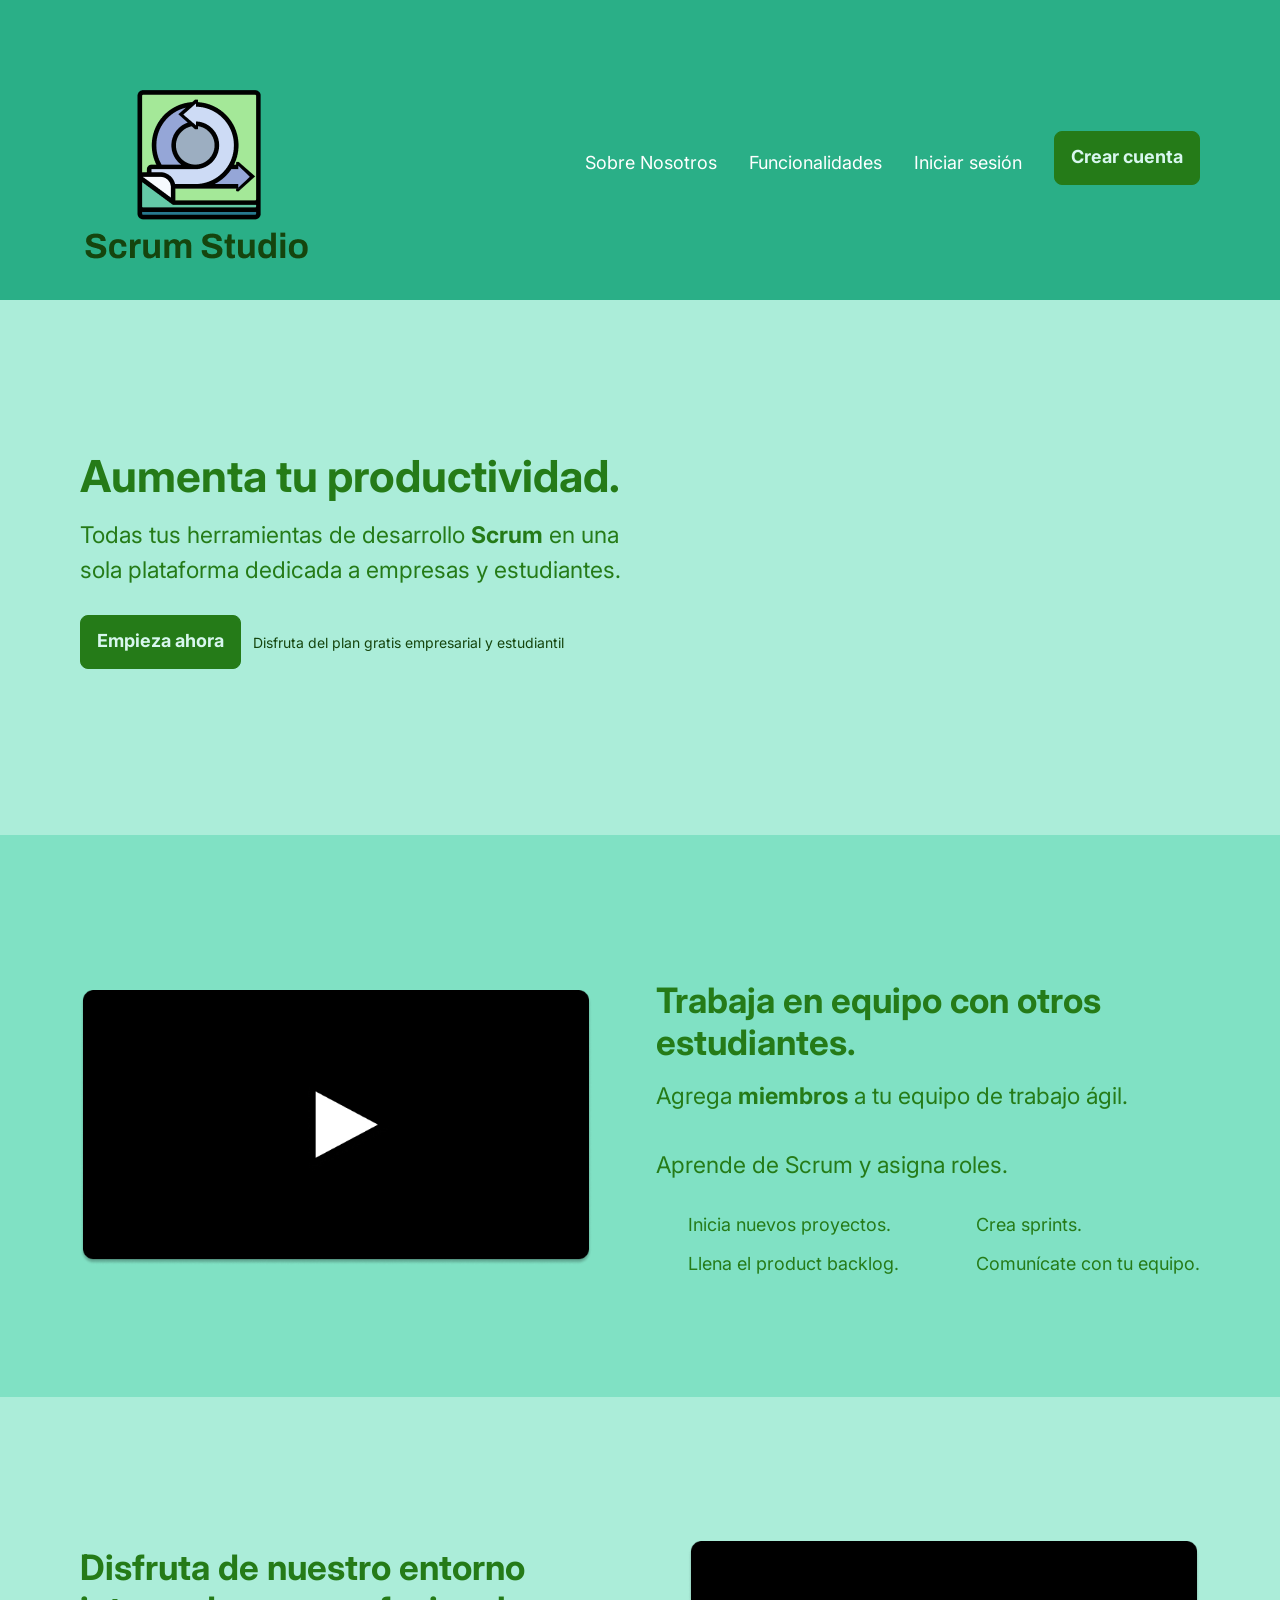
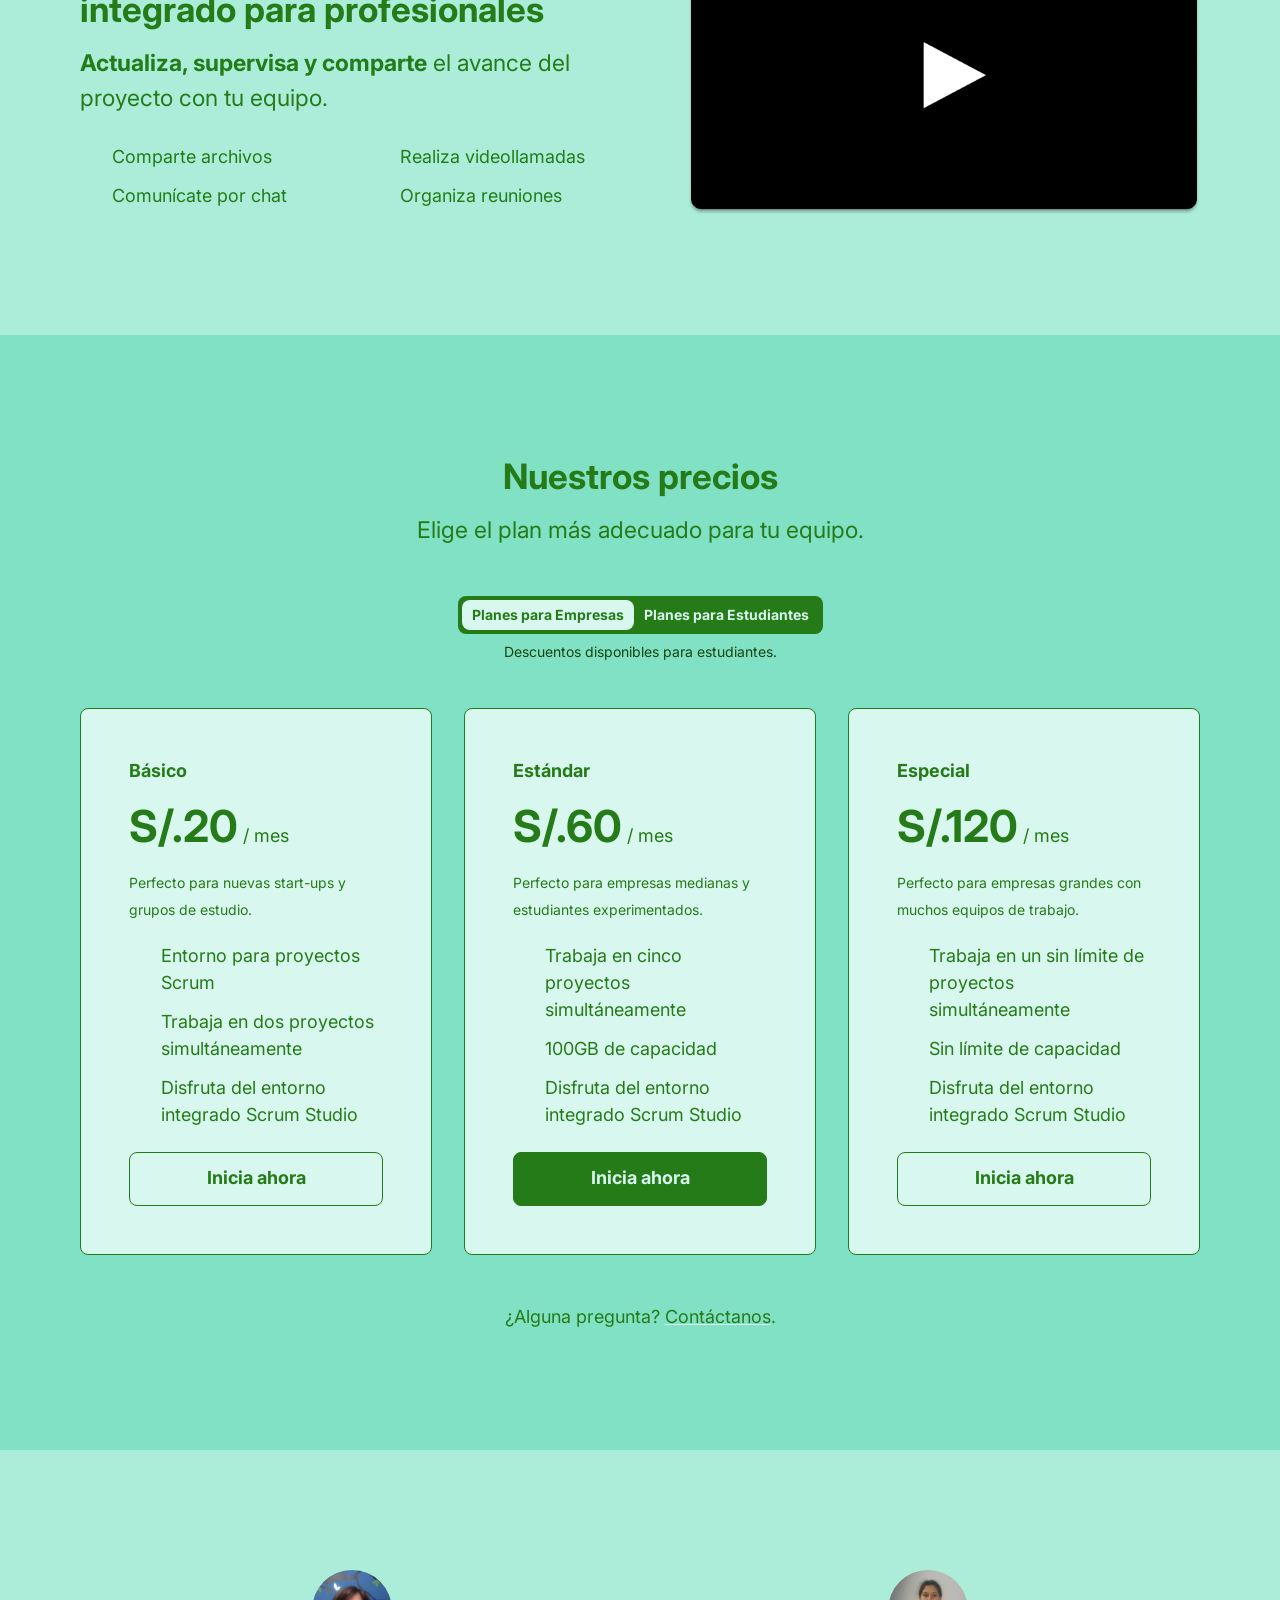
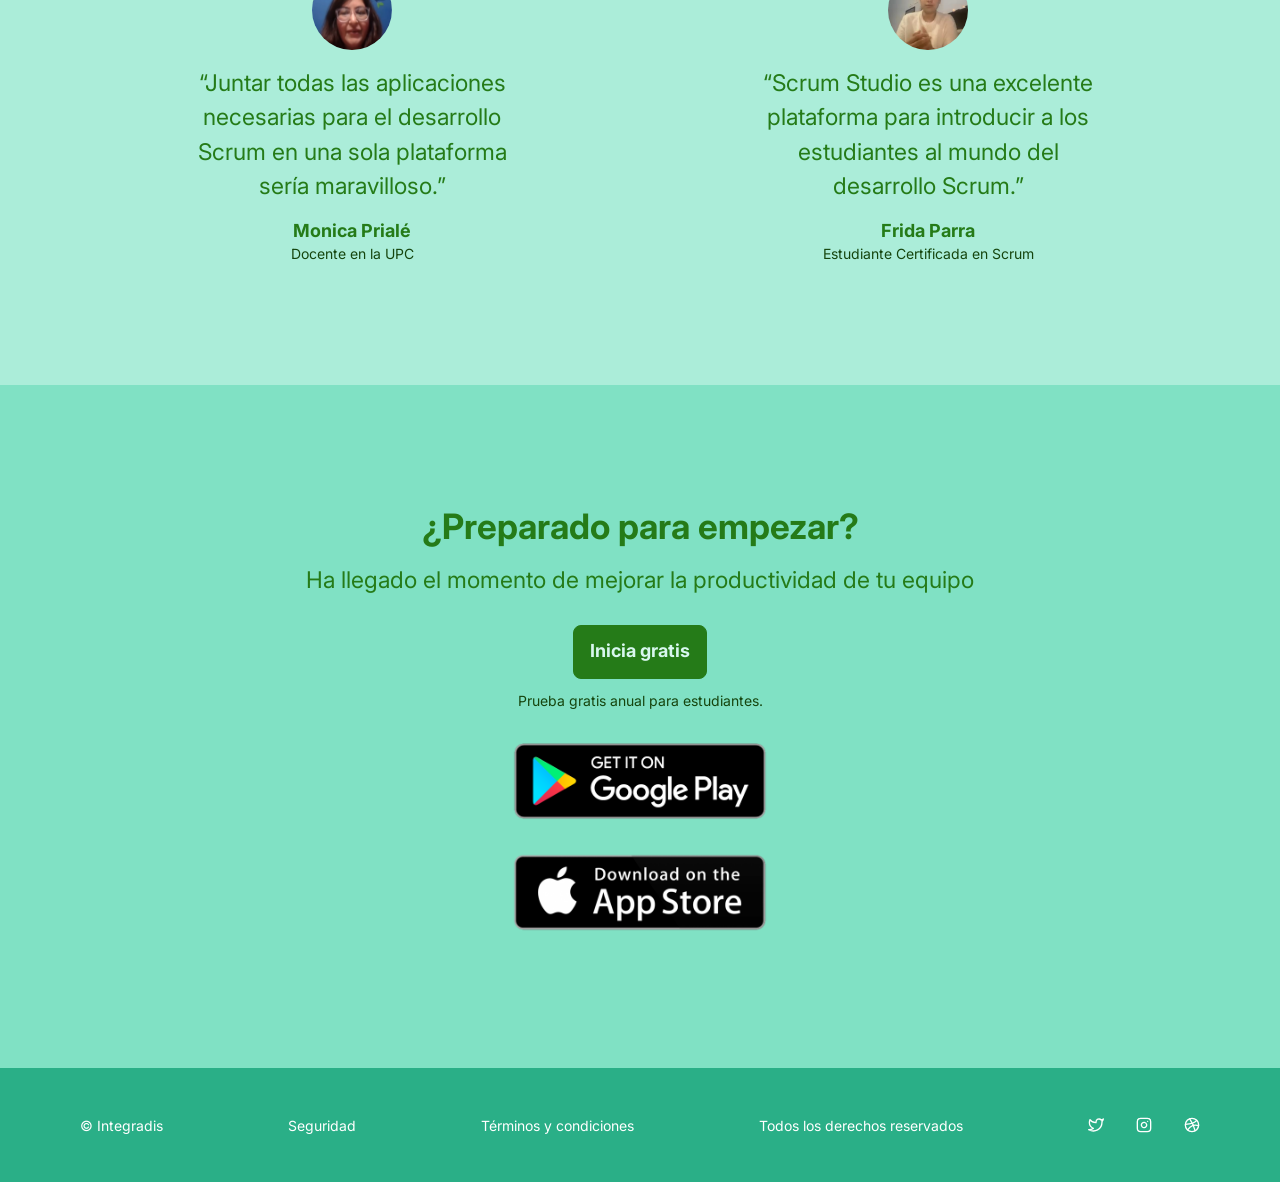
<file: docs/index.html>
<!DOCTYPE html>
<html lang="es">
  <head>
    <meta charset="UTF-8">
    <meta name="viewport" content="width=device-width, initial-scale=1">

    <link rel="preconnect" href="https://res.cloudinary.com">
    <link rel="dns-prefetch" href="https://res.cloudinary.com">
    <link rel="preconnect" href="https://fonts.googleapis.com">
    <link rel="dns-prefetch" href="https://fonts.googleapis.com">
    <link rel="preconnect" href="https://fonts.gstatic.com">
    <link rel="dns-prefetch" href="https://fonts.gstatic.com">

    <link rel="me" href="#">
    <link rel="canonical" href="#">
    <link rel="icon" type="image/png" href="#" sizes="48x48">
    <link rel="stylesheet" href="https://fonts.googleapis.com/css2?family=Inter:wght@400;700&display=swap">
    <link rel="preload" as="style" href="style.css">
    <link rel="stylesheet" href="style.css">
    <title>Scrum Studio</title>
  </head>
 
   <body>
    <header role="banner" class="ui-section-header">
      <div class="ui-layout-container">
        <div class="ui-section-header__layout ui-layout-flex">
          <a href="#" role="link" aria-label="#" class="ui-section-header--logo">
            <img class="logo" src="img/logo.png"/>
          </a>
          <input type="checkbox" id="ui-section-header--menu-id">
          <label for="ui-section-header--menu-id" class="ui-section-header--menu-icon"></label>
          <nav role="navigation" class="ui-section-header--nav ui-layout-flex">
            <a href="#testimonials" role="link" aria-label="#" class="ui-section-header--nav-link">Sobre Nosotros</a>
            <a href="#prices" role="link" aria-label="#" class="ui-section-header--nav-link">Funcionalidades</a>
            <a href="#closer" role="link" aria-label="#" class="ui-section-header--nav-link">Iniciar sesión</a>
            <a href="#" class="ui-component-button ui-component-button-normal ui-component-button-primary rukkhadevata" role="link" aria-label="#">Crear cuenta</a>
          </nav>
        </div>
      </div>
    </header>
  
  <main role="main">
      <section class="ui-section-hero">
        <div class="ui-layout-container">
          <div class="ui-section-hero__layout ui-layout-grid ui-layout-grid-2">
            <div>
              <h1>Aumenta tu productividad.</h1>
              <p class="ui-text-intro">Todas tus herramientas de desarrollo <strong>Scrum</strong> en una sola plataforma dedicada a empresas y estudiantes.</p>
              <div class="ui-component-cta ui-layout-flex">
                <a href="#" role="link" aria-label="#" class="ui-component-button ui-component-button-normal ui-component-button-primary">Empieza ahora</a>
                <p class="ui-text-note"><small>Disfruta del plan gratis empresarial y estudiantil </small></p>
              </div>
            </div>
            <a href="#" role="link" aria-label="#">
              <iframe src="https://www.youtube.com/embed/Al3K0JaSMos" class="iframenew" frameborder="0" allow="accelerometer" allowfullscreen></iframe>
            </a>
          </div>
        </div>
      </section>

      <section class="ui-section-feature color">
        <div class="ui-layout-container">
          <div class="ui-section-feature__layout ui-layout-grid ui-layout-grid-2">
            <img src="img/videoWireframe.png" alt="#" class="ui-image-half-left">
            <div>
              <h2>Trabaja en equipo con otros estudiantes.</h2>
              <p class="ui-text-intro">Agrega <strong>miembros</strong> a tu equipo de trabajo ágil.<br><br>Aprende de Scrum y asigna roles.</p>
              <ul class="ui-component-list ui-component-list-feature ui-layout-grid">
                <li class="ui-component-list--item ui-component-list--item-check">Inicia nuevos proyectos.</li>
                <li class="ui-component-list--item ui-component-list--item-check">Crea sprints.</li>
                <li class="ui-component-list--item ui-component-list--item-check">Llena el product backlog.</li>
                <li class="ui-component-list--item ui-component-list--item-check">Comunícate con tu equipo.</li>
              </ul>
            </div>
          </div>
        </section>
          <section class="ui-section-feature">
          <div class="ui-layout-container">
          <div class="ui-section-feature__layout ui-layout-grid ui-layout-grid-2">
            <div>
              <h2>Disfruta de nuestro entorno integrado para profesionales</h2>
              <p class="ui-text-intro"><strong>Actualiza, supervisa y comparte</strong> el avance del proyecto con tu equipo.</p>
              <ul class="ui-component-list ui-component-list-feature ui-layout-grid">
                <li class="ui-component-list--item ui-component-list--item-check">Comparte archivos</li>
                <li class="ui-component-list--item ui-component-list--item-check">Realiza videollamadas</li>
                <li class="ui-component-list--item ui-component-list--item-check">Comunícate por chat</li>
                <li class="ui-component-list--item ui-component-list--item-check">Organiza reuniones</li>
              </ul>
            </div>
            <img src="img/videoWireframe.png" alt="#" class="ui-image-half-right">
          </div>
        </div>
      </div>
      </section>
  
  <section class="ui-section-pricing" id="prices">
        <div class="ui-layout-container">
          <h2>Nuestros precios</h2>
          <p class="ui-text-intro">Elige el plan más adecuado para tu equipo.</p>
          <input type="radio" name="toggle" id="ui-component-toggle__monthly" checked>
          <input type="radio" name="toggle" id="ui-component-toggle__yearly">
          <div class="ui-component-toggle ui-layout-flex">
            <label for="ui-component-toggle__monthly" class="ui-component-toggle--label">Planes para Empresas</label>
            <label for="ui-component-toggle__yearly" class="ui-component-toggle--label">Planes para Estudiantes</label>
          </div>
          <p class="ui-text-note"><small>Descuentos disponibles para estudiantes.</small></p>
          <div class="ui-section-pricing__layout ui-layout-grid ui-layout-grid-3">
            <div class="ui-component-card ui-component-card--pricing">
              <span><strong>Básico</strong></span>
              <div class="ui-component-card--pricing-price">
                <span class="ui-component-card--pricing-amount ui-component-card--pricing-amount-1"></span>
                <span>/</span>
                <span>mes</span>
              </div>
              <span><small>Perfecto para nuevas start-ups y grupos de estudio.</small></span>
              <ul class="ui-component-list ui-component-list--pricing ui-layout-grid">
                <li class="ui-component-list--item ui-component-list--item-check">Entorno para proyectos Scrum</li>
                <li class="ui-component-list--item ui-component-list--item-check">Trabaja en dos proyectos simultáneamente</li>
                <li class="ui-component-list--item ui-component-list--item-cross">Disfruta del entorno integrado Scrum Studio</li>
              </ul>
              <a href="#" class="ui-component-button ui-component-button-big ui-component-button-secondary" role="link" aria-label="#">Inicia ahora</a>
            </div>
            <div class="ui-component-card ui-component-card--pricing">
              <span><strong>Estándar</strong></span>
              <div class="ui-component-card--pricing-price">
                <span class="ui-component-card--pricing-amount ui-component-card--pricing-amount-2"></span>
                <span>/</span>
                <span>mes</span>
              </div>
              <span><small>Perfecto para empresas medianas y estudiantes experimentados.</small></span>
              <ul class="ui-component-list ui-component-list--pricing ui-layout-grid">
                <li class="ui-component-list--item ui-component-list--item-check">Trabaja en cinco proyectos simultáneamente</li>
                <li class="ui-component-list--item ui-component-list--item-check">100GB de capacidad</li>
                <li class="ui-component-list--item ui-component-list--item-check">Disfruta del entorno integrado Scrum Studio</li>
              </ul>
              <a href="#" class="ui-component-button ui-component-button-big ui-component-button-primary" role="link" aria-label="#">Inicia ahora</a>
            </div>
            <div class="ui-component-card ui-component-card--pricing">
              <span><strong>Especial</strong></span>
              <div class="ui-component-card--pricing-price">
                <span class="ui-component-card--pricing-amount ui-component-card--pricing-amount-3"></span>
                <span>/</span>
                <span>mes</span>
              </div>
              <span><small>Perfecto para empresas grandes con muchos equipos de trabajo.</small></span>
              <ul class="ui-component-list ui-component-list--pricing ui-layout-grid">
                <li class="ui-component-list--item ui-component-list--item-check">Trabaja en un sin límite de proyectos simultáneamente</li>
                <li class="ui-component-list--item ui-component-list--item-check">Sin límite de capacidad</li>
                <li class="ui-component-list--item ui-component-list--item-check">Disfruta del entorno integrado Scrum Studio</li>
              </ul>
              <a href="#" class="ui-component-button ui-component-button-big ui-component-button-secondary" role="link" aria-label="#">Inicia ahora</a>
            </div>
          </div>
          <p>¿Alguna pregunta? <a href="#" role="link" aria-label="#">Contáctanos</a>.</p>
        </div>
      </section>

     <section class="ui-section-testimonial" id="testimonials">
        <div class="ui-layout-container">
          <div class="ui-section-testimonial__layout ui-layout-grid ui-layout-grid-2">
            <div class="ui-layout-column-4">
              <img src="img/Priale.png" alt="#" class="ui-section-testimonial--avatar">
              <p class="ui-section-testimonial--quote ui-text-intro">&ldquo;Juntar todas las aplicaciones necesarias para el desarrollo Scrum en una sola plataforma sería maravilloso.&rdquo;</p>
              <p class="ui-section-testimonial--author"><strong>Monica Prialé</strong><br><small class="ui-text-note">Docente en la UPC</small></p>
            </div>
            <div class="ui-layout-column-4">
              <img src="img/Frida.png" alt="#" class="ui-section-testimonial--avatar">
              <p class="ui-section-testimonial--quote ui-text-intro">&ldquo;Scrum Studio es una excelente plataforma para introducir a los estudiantes al mundo del desarrollo Scrum.&rdquo;</p>
              <p class="ui-section-testimonial--author"><strong>Frida Parra</strong><br><small class="ui-text-note">Estudiante Certificada en Scrum</small></p>
            </div>
          </div>
        </div>
      </section>

      <section class="ui-section-close" id="closer">
        <div class="ui-layout-container">
          <div class="ui-layout-column-6 ui-layout-column-center">
            <h2>¿Preparado para empezar?</h2>
            <p class="ui-text-intro">Ha llegado el momento de mejorar la productividad de tu equipo</p>
            <div class="ui-component-cta ui-layout-flex">
              <a href="#" role="link" aria-label="#" class="ui-component-button ui-component-button-normal ui-component-button-primary">Inicia gratis</a>
              <p class="ui-text-note"><small>Prueba gratis anual para estudiantes. </small></p>
            </div>
            <div class="ui-section-testimonial--layout ui-layout-grid">
                <img src="img/googleplay.png" alt="#" class="img-responsive">
                <img src="img/appstore.png" alt="#" class="img-responsive">
            </div>
          </div>
        </div>
      </section>
    </main>
  
   <footer role="contentinfo" class="ui-section-footer">
      <div class="ui-layout-container">
        <div class="ui-section-footer__layout ui-layout-flex">
          <p class="ui-section-footer--copyright ui-text-note"><small>&copy; Integradis</small></p>
          <p class="ui-section-footer--text ui-text-note"> <small>Seguridad</small></p>
          <p class="ui-section-footer--text ui-text-note"> <small>Términos y condiciones</small></p>
          <p class="ui-section-footer--text ui-text-note"> <small> Todos los derechos reservados</small></p>
         
          
          <a href="#" role="link" aria-label="#">
            <svg viewBox="0 0 24 24" height="16" width="16" fill="none" stroke="#fff" stroke-linecap="round" stroke-linejoin="round" stroke-width="2" role="img" aria-label="#">
              <path d="M23 3a10.9 10.9 0 01-3.14 1.53 4.48 4.48 0 00-7.86 3v1A10.66 10.66 0 013 4s-4 9 5 13a11.64 11.64 0 01-7 2c9 5 20 0 20-11.5a4.5 4.5 0 00-.08-.83A7.72 7.72 0 0023 3z"/>
            </svg>
          </a>
          <a href="#" role="link" aria-label="#">
            <svg viewBox="0 0 24 24" height="16" width="16" fill="none" stroke="#fff" stroke-linecap="round" stroke-linejoin="round" stroke-width="2" role="img" aria-label="#">
              <rect width="20" height="20" x="2" y="2" rx="5" ry="5"/>
              <path d="M16 11.37A4 4 0 1112.63 8 4 4 0 0116 11.37zM17.5 6.5h.01"/>
            </svg>
          </a>
          <a href="#" role="link" aria-label="#">
            <svg viewBox="0 0 24 24" height="16" width="16" fill="none" stroke="#fff" stroke-linecap="round" stroke-linejoin="round" stroke-width="2" role="img" aria-label="#">
              <circle cx="12" cy="12" r="10"/>
              <path d="M8.56 2.75c4.37 6.03 6.02 9.42 8.03 17.72m2.54-15.38c-3.72 4.35-8.94 5.66-16.88 5.85m19.5 1.9c-3.5-.93-6.63-.82-8.94 0-2.58.92-5.01 2.86-7.44 6.32"/>
            </svg>
          </a>
        </div>
      </div>
    </footer>
  </body>
</html>
</file>
<file: docs/style.css>
:root {
    --ui-color-marca: #257B18;
  
    --ui-color-n-000: #D8F7EE;
    --ui-color-n-050: #80E1C4;
    --ui-color-n-100: #257B18;
    --ui-color-n-300: #D8F7EE;
    --ui-color-n-500: #257B18;
    --ui-color-n-700: #fff;
    --ui-color-n-900: #257B18;
    
    --ui-color-background-primario  : var(--ui-color-n-000);
    --ui-color-background-secondario: var(--ui-color-n-050);
    --ui-color-background-terciario : var(--ui-color-n-100);
  
    --ui-color-borde: var(--ui-color-n-100);
  
    --ui-color-typography-heading: var(--ui-color-n-500);
    --ui-color-typography-body   : var(--ui-color-n-900);
    --ui-color-typography-note   : var(--ui-color-n-300);
    --ui-color-tipografia-boton : var(--ui-color-n-000);
  
    --ui-typography-typeface: "Inter", sans-serif;
  
    --ui-typography-h1: 1.9375rem;
    --ui-typography-h2: 1.5625rem;
    --ui-typography-h3: 1.25rem;
    --ui-typography-p : 1rem;
    --ui-typography-s : .8125rem;
  
    --ui-typography-h1-leading: 1.2;
    --ui-typography-h2-leading: 1.2;
    --ui-typography-p-leading : 1.5;
  
    --ui-typography-margin-heading: .75rem;
    --ui-typography-margin-body   : 1.125rem;
    
    --ui-layout-container: 1.25rem;
    --ui-layout-grid     : 3.625rem;
    --ui-layout-gutter   : 1rem;
    
    --ui-gap-header     : 1rem;
    --ui-gap-cta        : .75rem;
    --ui-gap-hero       : 2rem;
    --ui-gap-customer   : 2rem;
    --ui-gap-feature    : 2rem;
    --ui-gap-card       : 1.25rem;
    --ui-gap-pricing    : 2rem;
    --ui-gap-testimonial: 3rem;
    
    --ui-radius-avatar: 5rem;
    --ui-radius-button: 0.5rem;
    --ui-radius-card  : .5rem;
  
  }
  
  html { 
    box-sizing: border-box; 
  }
  
  *,
  *:before,
  *:after { 
    box-sizing: inherit; 
  }
  
  body {
    background: #abedd9;;
    color: var(--ui-color-typography-body);
    font-family: var(--ui-typography-typeface);
    font-feature-settings: "liga", "kern";
    font-size: var(--ui-typography-p);
    font-weight: 400;
    line-height: var(--ui-typography-p-leading);
    margin: 0 auto;
    text-rendering: optimizeLegibility;
    -webkit-font-smoothing: antialiased;
    padding: 0;
  }
  
  a {
    color: var(--ui-color-marca);
    text-decoration-color: var(--ui-color-typography-note);
  }
  
  h1, h2, p, ul { 
    margin-top: 0; 
        padding-top: 0;
  }
  
  h1, h2 {
    color: var(--ui-color-typography-heading);
    margin-bottom: var(--ui-typography-margin-heading);
  }
  
  h1 {
    font-size: var(--ui-typography-h1);
    line-height: var(--ui-typography-h1-leading);
  }
  
  h2 {
    font-size: var(--ui-typography-h2);
    line-height: var(--ui-typography-h2-leading);
  }
  
  p, ul { 
    margin-bottom: var(--ui-typography-margin-body); 
  }
  
  p:last-child, ul:last-child { 
    margin-bottom: 0; 
  }
  
  ul { 
    padding-left: 0; 
  }
  
  strong { 
    font-weight: 700; 
  }
  
  small { 
    font-size: var(--ui-typography-s); 
  }
  
  .ui-text-note {
    color: #15450e;
    line-height: 1;
  }
  
  img, svg {
    display: block;
    height: auto;
    margin: 0 auto;
    max-width: 100%;
  }
  
  .ui-layout-container {
    padding-left: var(--ui-layout-container);
    padding-right: var(--ui-layout-container);
  }
  
  .ui-layout-flex, .ui-layout-grid {
    align-items: center;
    justify-content: center;
  }
  
  .ui-layout-flex { 
    display: flex; 
  }
  
  .ui-layout-grid { 
    display: grid; 
  }
  
  .ui-component-cta {
    flex-direction: column;
    row-gap: var(--ui-gap-cta);
    margin-bottom: 1rem;
  }
  
  .ui-component-button {
    border: .0625rem solid var(--ui-color-marca);
    border-radius: var(--ui-radius-button);
    display: block;
    font-weight: 700;
    line-height: 1;
    text-align: center;
    text-decoration: none;
  }
  
  .ui-component-button-primary {
    background-color: var(--ui-color-marca);
    color: var(--ui-color-tipografia-boton);
  }

  .ui-component-button-primary:hover {
    background-color: #216b15;
    color: var(--ui-color-tipografia-boton);
  }
  
  .ui-component-button-secondary {
    background-color: var(--ui-color-background-primario);
    color: var(--ui-color-marca);
  }
  
  .ui-component-button-secondary:hover {
    background-color: var(--ui-color-marca);
    color: var(--ui-color-tipografia-boton);
  }

  .ui-component-button-big, .ui-component-button-normal { 
    padding: .75rem 1rem .875rem; 
  }
  
  .ui-component-button-big { 
    width: 100%; 
  }
  
  .ui-component-button-normal { 
    width: fit-content; 
  }
  
  input[name="toggle"] { 
    display: none; 
  }
  
  .ui-component-toggle {
    background-color: var(--ui-color-background-terciario);
    border-radius: var(--ui-radius-button);
    color: var(--ui-color-typography-note);
    font-size: var(--ui-typography-s);
    font-weight: 700;
    line-height: 1;
    margin: var(--ui-gap-pricing) auto .5rem;
    padding: .25rem;
    width: max-content;
  }
  
  .ui-component-toggle--label {
    border-radius: var(--ui-radius-button);
    cursor: pointer;
    padding: .5rem .625rem;
  }
  
  #ui-component-toggle__monthly:checked ~
  div label[for=ui-component-toggle__monthly],
  #ui-component-toggle__yearly:checked ~
  div label[for=ui-component-toggle__yearly] {
    background: var(--ui-color-background-primario);
    color: var(--ui-color-typography-body);
  }
  
  .ui-component-card {
    border: .0625rem solid var(--ui-color-borde);
    border-radius: var(--ui-radius-card);
    overflow: hidden;
    width: 100%;
  }
  
  .ui-component-list {
    grid-template-columns: 1fr;
    row-gap: .75rem;
  }
  
  .ui-component-list--item {
    background-position: left center;
    background-repeat: no-repeat;
    background-size: 1.125rem;
    list-style: none;
    padding-left: 1.875rem;
  }
  
  .ui-component-list--item-check {
    background-image: url(https://res.cloudinary.com/uisual/image/upload/assets/icons/check.svg);
  }
  
  .ui-component-list--item-cross {
    background-image: url(https://res.cloudinary.com/uisual/image/upload/assets/icons/cross.svg);
  }
  
  .ui-section-header {
    background-color: #2aaf87;
    padding-bottom: 1.25rem;
    padding-top: 1.25rem;
  }
  
  .ui-section-header__layout { 
    justify-content: space-between; 
  }
  
  .ui-section-header--logo { 
    z-index: 1; 
  }
  
  #ui-section-header--menu-id { 
    display: none; 
  }
  
  .ui-section-header--menu-icon {
    cursor: pointer;
    display: block;
    height: 1.125rem;
    padding-bottom: .25rem;
    padding-top: .25rem;
    position: relative;
    width: 1.125rem;
    z-index: 1;
  }
  
  .ui-section-header--menu-icon::before, .ui-section-header--menu-icon::after {
    background: var(--ui-color-marca);
    content: "";
    height: .125rem;
    left: 0;
    position: absolute;
    transition: all 250ms cubic-bezier(.785, .135, .15, .86);
    width: 1.125rem;
  }
  
  .ui-section-header--menu-icon::before {
     top: .3125rem; 
    }
  
  .ui-section-header--menu-icon::after { 
    top: .6875rem;
 }

 .iframenew {
  width: 28rem;
  height: 18rem;
 }
  
  #ui-section-header--menu-id:checked ~
  .ui-section-header--menu-icon::before {
    transform: translateY(3px) rotate(135deg);
  }
  
  #ui-section-header--menu-id:checked ~
  .ui-section-header--menu-icon::after {
    transform: translateY(-3px) rotate(45deg);
  }
  
  .ui-section-header--nav {
    background-color: var(--ui-color-background-primario); 
    box-shadow: 0 .5rem 1rem rgba(0,0,0,.05);
    flex-direction: column;
    gap: var(--ui-gap-header);
    left: 0;
    opacity: 0;
    padding: 7.375rem 9rem 5rem;
    position: absolute;
    right: 0;
    top: -1rem;
    transition: all 250ms cubic-bezier(.785, .135, .15, .86);
    visibility: hidden;
  }
  
  #ui-section-header--menu-id:checked ~
  .ui-section-header--nav {
    opacity: 1;
    top: 0;
    visibility: visible;
    margin: 0 !important;
    padding: 0 !important;
  }
  
  .ui-section-header--nav-link {
    margin: 0 !important;
    padding: 0.5rem 0 0 0 !important;
    font-size: var(--ui-typography-h3);

    padding-top: 0;
    text-decoration: none;
  }
  
  .ui-section-hero {
    padding-bottom: 5rem;
    padding-top: 5rem;
    text-align: center;
  }
  
  .ui-section-hero__layout { 
    row-gap: var(--ui-gap-hero); 
}
  
  .ui-section-customer__layout {
    flex-direction: column;
    row-gap: var(--ui-gap-customer);
  }
  
  .ui-section-customer--logo {
    height: 1.5rem;
    width: auto;
  }
  
  .ui-section-customer--logo-str { 
    height: 1.75rem; 
}
    
  .ui-section-customer--logo-bhn { 
    height: 1.375rem; 
}
  
  .ui-section-feature {
    padding-bottom: 5rem;
    padding-top: 0.5rem;
  }
  
  .ui-section-feature__layout { 
    row-gap: var(--ui-gap-feature); 
}
  
  .ui-section-feature__layout:first-of-type div {
    grid-row-start: 1;
  }
  
  .ui-section-feature__layout:last-of-type {
     margin-top: 5rem; 
    }
  
  .ui-section-pricing {
    background-color: var(--ui-color-background-secondario);
    padding-bottom: 5rem;
    padding-top: 5rem;
    text-align: center;
  }
  
  .ui-section-pricing__layout {
    justify-content: initial;
    margin-bottom: var(--ui-gap-pricing);
    margin-top: var(--ui-gap-pricing);
    row-gap: var(--ui-gap-card);
  }
  
  .ui-component-card--pricing {
    background-color: var(--ui-color-background-primario);
    padding: 1.5rem 1.5rem 1.75rem;
    text-align: left;
  }
  
  .ui-component-card--pricing-price {
    line-height: 1;
    margin-bottom: 1.25rem;
    margin-top: 1.25rem;
  }
  
  .ui-component-card--pricing-amount {
    font-size: var(--ui-typography-h1);
    font-weight: 700;
  }
  
  .ui-component-card--pricing-amount-1::before { content: "S/.20"; }
  
  #ui-component-toggle__yearly:checked ~ div
  .ui-component-card--pricing-amount-1::before { content: "S/.15"; }
  
  .ui-component-card--pricing-amount-2::before { content: "S/.60"; }
  
  #ui-component-toggle__yearly:checked ~ div
  .ui-component-card--pricing-amount-2::before { content: "S/.45"; }
  
  .ui-component-card--pricing-amount-3::before { content: "S/.120"; }
  
  #ui-component-toggle__yearly:checked ~ div
  .ui-component-card--pricing-amount-3::before { content: "S/.100"; }
  
  .ui-component-list--pricing {
    margin-bottom: 1.5rem;
    margin-top: 1.25rem;
  }
  
  .ui-section-testimonial {
    padding-bottom: 5rem;
    padding-top: 5rem;
    text-align: center;
  }
  
  .ui-section-testimonial__layout {
    row-gap: var(--ui-gap-testimonial);
  }
  
  .ui-section-testimonial--avatar {
    border-radius: var(--ui-radius-avatar);
    height: 5rem;
    width: 5rem;
  }

  .ui-section-testimonial--download {
    height: 5rem;
    width: 13rem;
    display: flex;
    margin-left: 22rem;
    margin-right: auto;
 
  }
  
  .ui-section-testimonial--quote {
    margin-bottom: 1rem;
    margin-top: 1rem;
  }
  
  .ui-section-testimonial--author { line-height: 1.25; }
  
  .ui-section-close {
    background-color: var(--ui-color-background-secondario);
    padding-bottom: 5rem;
    padding-top: 5rem;
    text-align: center;
  }
  
  .ui-section-footer {
    background-color: #2aaf87;
    padding-bottom: 1.25rem;
    padding-top: 1.25rem;
  }
  
  .ui-section-footer__layout {
    column-gap: var(--ui-layout-gutter);
  }
  
  .ui-section-footer--copyright {
    color:#FFF;
    margin-bottom: 0;
    margin-right: auto;
  }

  .ui-section-footer--text {
    color:#FFF;
    margin-bottom: 0;
    margin-right: auto;
  }
  
  @media screen and (min-width: 48rem) {
  
    :root {
  
      --ui-typography-h1: 2.1875rem;
      --ui-typography-h2: 1.75rem;
      --ui-typography-p : 1.125rem;
      --ui-typography-s : .875rem;
  
      --ui-typography-margin-body: 1.25rem;
  
      --ui-layout-container: 4.25rem;
      --ui-layout-gutter   : 1.5rem;
  
      --ui-gap-header: 1.5rem;
      --ui-gap-card  : 1.5rem;
  
    }
  
    .ui-image-half-left {
      padding-right: var(--ui-layout-gutter);
    }
  
    .ui-image-half-right {
      padding-left: var(--ui-layout-gutter);
    }
  
    .ui-layout-container,
    .ui-layout-column-center {
      margin-left: auto;
      margin-right: auto;
    }
  
    .ui-layout-grid-2,
    .ui-layout-grid-3 {
      column-gap: var(--ui-layout-gutter);
      grid-template-columns: repeat(2, 1fr);
      justify-items: center;
    }
  
    .ui-layout-grid-3 div:nth-of-type(3) {
      left: calc(50% + (var(--ui-layout-gutter) / 2));
      position: relative;
    }
  
    .ui-layout-column-4 {
      width: calc((var(--ui-layout-grid) * 4) +
             (var(--ui-layout-gutter) * 3));
    }
  
    .ui-component-list--item {
      background-size: 1.25rem;
      padding-left: 2rem;
    }
  
    .ui-section-header {
      padding-bottom: 2rem;
      padding-top: 2rem;
    }
  
    .ui-section-header--menu-icon { display: none; }
  
    .ui-section-header--nav {
      background-color: transparent;
      box-shadow: none;
      flex-direction: row;
      opacity: 1;
      padding: 0;
      position: static;
      visibility: visible;
    }
    
    .ui-section-header--nav-link {
      color: #fff;
      font-size: var(--ui-typography-p);
      padding: 0;
    }
  
    .color {
      background-color: #80E1C4;
    }
  
    .ui-section-hero { text-align: left; }
  
    .ui-section-hero .ui-component-cta { align-items: start; }
  
    .ui-section-customer__layout {
      column-gap: var(--ui-gap-customer);
      flex-direction: row;
    }
    
    .ui-section-customer--logo {
      margin-left: 0;
      margin-right: 0;
    }
  
    .ui-section-feature__layout:first-of-type div {
      grid-row-start: initial;
    }
  
    .ui-component-card--pricing { padding: 2rem 2rem 2.25rem; }
  
    .ui-section-footer {
      padding-bottom: 2rem;
      padding-top: 2rem;
    }

    .img-responsive {
      width: 18rem;
    }
  }
  
  @media screen and (max-width: 48rem) {
  
  .logo{
    width: 110px;
    }

  .rukkhadevata {
    visibility: hidden;
    }
  .img-responsive{
    width: 16rem;
  }

  .color {
    background-color: #80E1C4;
  }

  }
  
  @media screen and (min-width: 64rem) {
  
    :root {
  
      --ui-layout-container: 0;
    
    }
    
    .ui-layout-container { width: 60rem; }
  
    .ui-layout-grid-3 { grid-template-columns: repeat(3, 1fr); }
  
    .ui-layout-grid-3 div:nth-of-type(3) { position: static; }
  
    .ui-section-hero .ui-component-cta {
      align-items: center;
      column-gap: var(--ui-gap-cta);
      flex-direction: row;
      justify-content: start;
    }

  }
  
  @media screen and (min-width: 75rem) {
  
    :root {
  
      --ui-typography-h1: 2.75rem;
      --ui-typography-h2: 2.1875rem;
      --ui-typography-h4: 1.4375rem;
  
      --ui-typography-margin-heading: 1rem;
      --ui-typography-margin-body   : 1.75rem;
  
      --ui-layout-grid  : 4rem;
      --ui-layout-gutter: 2rem;
  
      --ui-gap-header  : 2rem;
      --ui-gap-customer: 4rem;
      --ui-gap-card    : 2rem;
      --ui-gap-pricing : 3rem;
      
    }
  
    .ui-text-intro { font-size: var(--ui-typography-h4); }
    
    .ui-layout-container { width: 70rem; }
  
    .ui-component-button-big,
    .ui-component-button-normal {
      padding-bottom: 1.125rem;
      padding-top: 1rem;
    }
  
    .ui-section-header { padding-top: 3rem; }
  
    .ui-section-hero {
      padding-bottom: 7.5rem;
      padding-top: 7.5rem;
    }
  
    .ui-section-customer--logo { height: 2rem; }
    
    .ui-section-customer--logo-str { height: 2.25rem; }
    
    .ui-section-customer--logo-bhn { height: 1.75rem; }
  
    .ui-section-feature {
      padding-bottom: 7.5rem;
      padding-top: 7.5rem;
    }
  
    .ui-section-feature__layout:last-of-type {
      margin-top: 1.5rem;
    }
  
    .ui-component-list-feature {
      column-gap: var(--ui-layout-gutter);
      grid-template-columns: repeat(2, 1fr);
    }
  
    .ui-section-pricing {
      padding-bottom: 7.5rem;
      padding-top: 7.5rem;
    }
  
    .ui-component-card--pricing { padding: 3rem; }
  
    .ui-section-testimonial {
      padding-bottom: 7.5rem;
      padding-top: 7.5rem;
    }
  
    .ui-section-close {
      padding-bottom: 7.5rem;
      padding-top: 7.5rem;
    }
    
  
    .ui-section-footer {
      padding-bottom: 3rem;
      padding-top: 3rem;
    }
  }
</file>
